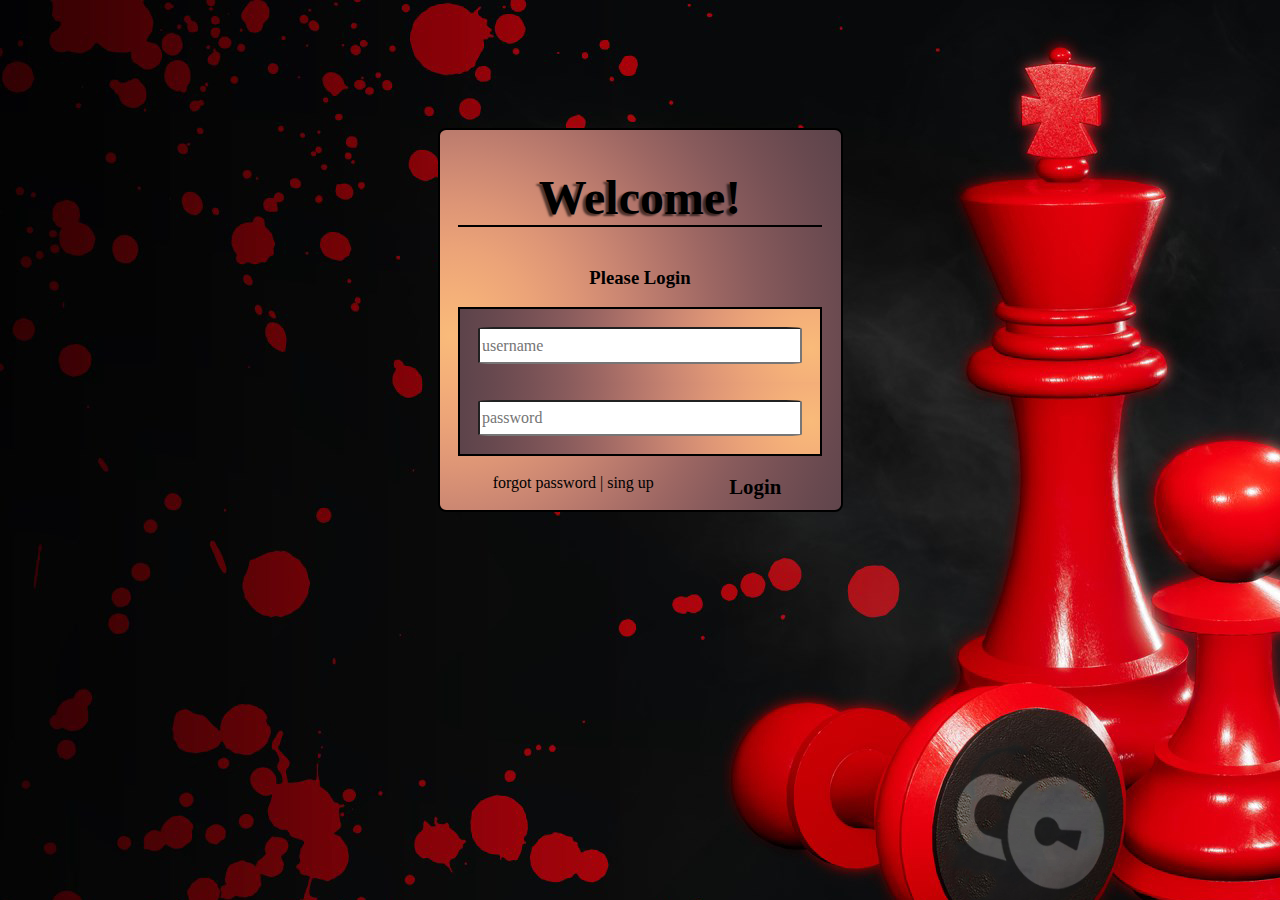
<file: login.html>
<html lang="en">
<head>
    <meta charset="UTF-8">
    <meta http-equiv="X-UA-Compatible" content="IE=edge">
    <meta name="viewport" content="width=device-width, initial-scale=1.0">
    <link rel="stylesheet" href="login.css">
    <title>Document</title>
</head>
<body>
    <div class="contenedor-login">

        <form action="">
        <div class="conenedor-welcome">
            <h2>Welcome!</h2>
            <h3>Please Login</h3>
        </div>
        <div class="contenedor-email">
            <div class="contacto">
                <input type="text" placeholder="username">
            </div>
            <div class="contacto">
                <input type="password" placeholder="password">
            </div>
        </div>
        <div class="contenedor-ref">
            <a href="register.html" >forgot password | sing up</a>
            <button>Login</button>
        </div>
    </form>

    </div>
</body>
</html>
</file>
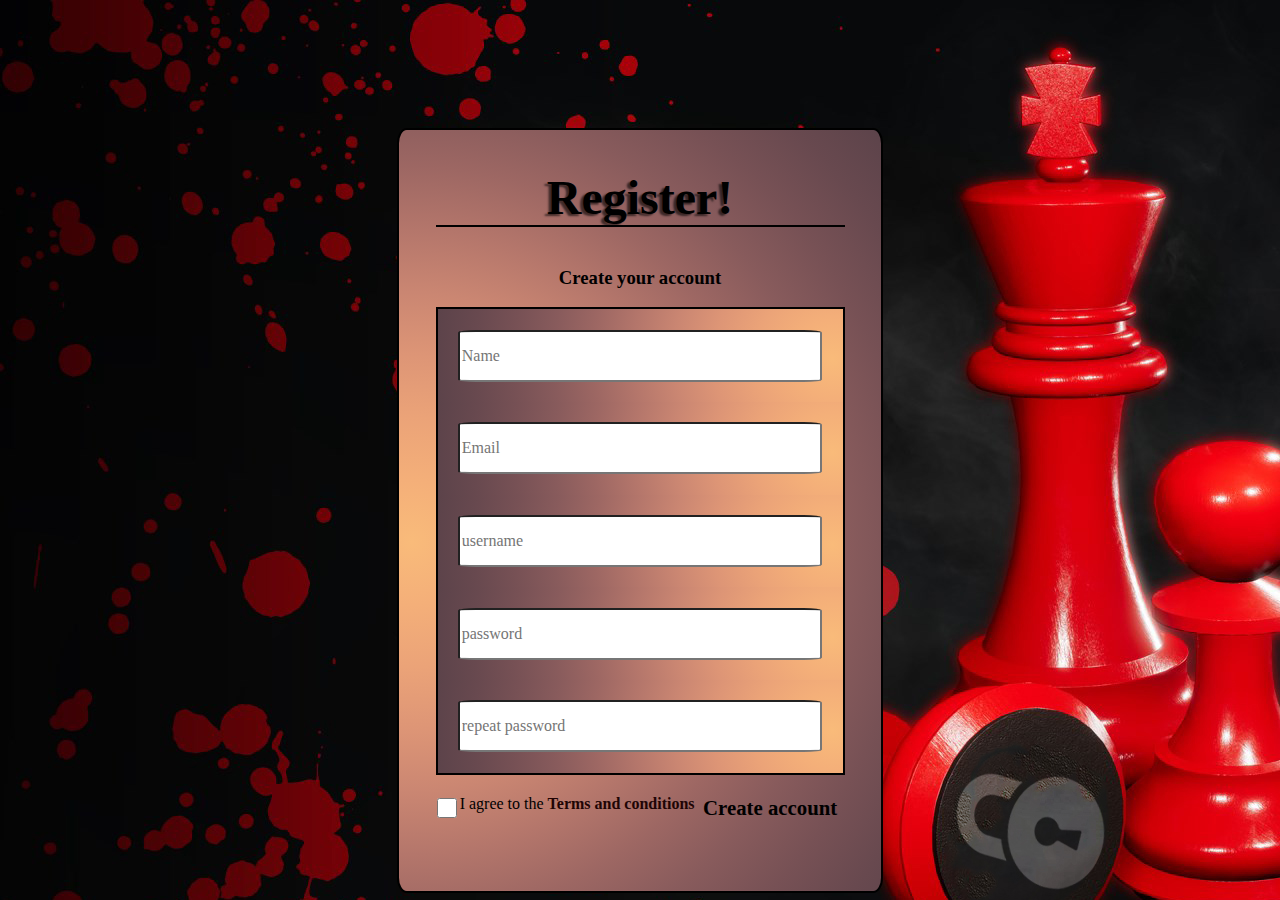
<file: register.html>
<html lang="en">
<head>
    <meta charset="UTF-8">
    <meta http-equiv="X-UA-Compatible" content="IE=edge">
    <meta name="viewport" content="width=device-width, initial-scale=1.0">
    <title>Document</title>
    <link rel="stylesheet" href="register.css">
</head>
<body>
    <div class="contenedor-registro">
    <form action="">
        <div class="conenedor-titulo">
            <h2>Register!</h2>
            <h3>Create your account</h3>
        </div>
    <div class="contenedor-email">
        <div class="contacto">
            <input type="text" placeholder="Name">
        </div>
        <div class="contacto">
            <input type="email" placeholder="Email">
        </div>
        <div class="contacto">
            <input type="text" placeholder="username">
        </div>
        <div class="contacto">
            <input type="password" placeholder="password">
        </div>
        <div class="contacto">
            <input type="password" placeholder="repeat password">
        </div>
    </div>
    <div class="contenedor-ref">
        <input type="checkbox" name="terminos">
        <label for="terminos">I agree to the <a href="">Terms and conditions</a></label>
        <button>Create account</button>
    </div>
</form>

    </div>
    
</body>
</html>
</file>
<file: login.css>
* {
    box-sizing: border-box;
    font-family: Cambria, Cochin, Georgia, Times, 'Times New Roman', serif;
}
body{
    background-image: url(bodylogin.jpg);
    margin: 0;
    padding: 0;
}


.contenedor-login{
    display: flex;
    justify-content: center;
    border: 2px solid black;
    margin-top: 10%;
    width: 45vh;
    background-image: radial-gradient(circle at 2.58% 54.15%, #f9bb7a 0, #f4af79 10%, #eba378 20%, #dd9576 30%, #ca8672 40%, #b4766b 50%, #9d6763 60%, #885b5c 70%, #775155 80%, #68494f 90%, #5c434a 100%);    border-radius: 2%;
    margin-left: auto;
    margin-right: auto;
}

.conenedor-welcome{
    text-align: center;
}

.conenedor-welcome h2{
    font-size: 3em;
    border-bottom: 2px solid black;
    text-shadow: -3px 2px 2px rgba(0,0,0,0.6);
}

.contenedor-email{
    border: 2px solid black;
}

.contacto{
    background-image: radial-gradient(circle at 97.42% 54.15%, #f9bb7a 0, #f4af79 10%, #eba378 20%, #dd9576 30%, #ca8672 40%, #b4766b 50%, #9d6763 60%, #885b5c 70%, #775155 80%, #68494f 90%, #5c434a 100%);    width: 40vh;;
    padding: 5%;
    
}

input{
    border-radius: 5%;
    width: 100%; 
    height: 10%;
    font-size: 1em;
    
}

.contenedor-ref{
    margin-top: 5%;
    margin-bottom: 5%;
    display: flex;
    justify-content: space-around;
}

.contenedor-ref a{
    text-decoration: none;
    color: black;
}

.contenedor-ref a:hover{
    cursor: pointer;
    color: rgba(247, 210, 141, 0.651);
}

.contenedor-ref button{
    background: none;
    border: none;
    font-size: 1.3em;
    font-weight: bolder;
    transition: all 0.5s ease-in-out;
    
}

.contenedor-ref button:hover{
    cursor: pointer;
    color: rgb(32, 4, 4);
    transition: all 0.5s ease-in-out;
}

.contenedor-ref button:after{
    content: ">>";
    opacity: 0;
    color: rgba(247, 210, 141, 0.651);
    transition: all 300ms ease-in;
    position: absolute;
}

.contenedor-ref button:hover:after{
    transition: all 300ms ease-in;
    opacity: 1;
}
</file>
<file: register.css>
* {
    box-sizing: border-box;
    font-family: Cambria, Cochin, Georgia, Times, 'Times New Roman', serif;
}

body{
    background-image: url(bodylogin.jpg);
    margin: 0;
    padding: 0;
}

.contenedor-registro{
    display: flex;
    justify-content: center;
    border: 2px solid black;
    margin-top: 10%;
    background-image: radial-gradient(circle at 2.58% 54.15%, #f9bb7a 0, #f4af79 10%, #eba378 20%, #dd9576 30%, #ca8672 40%, #b4766b 50%, #9d6763 60%, #885b5c 70%, #775155 80%, #68494f 90%, #5c434a 100%);    border-radius: 2%;
    height: 85%;
    width: 54vh;
    margin-left: auto;
    margin-right: auto;
    
}

.conenedor-titulo{
    text-align: center;
}

.conenedor-titulo h2{
    font-size: 3em;
    border-bottom: 2px solid black;
    text-shadow: -3px 2px 2px rgba(0,0,0,0.6);
}

.contenedor-email{
    border: 2px solid black;
    margin: 0;
}


.contacto{
    background-image: radial-gradient(circle at 97.42% 54.15%, #f9bb7a 0, #f4af79 10%, #eba378 20%, #dd9576 30%, #ca8672 40%, #b4766b 50%, #9d6763 60%, #885b5c 70%, #775155 80%, #68494f 90%, #5c434a 100%);    width: 45vh;;
    padding: 5%;
    margin: 0;
}

input{
    border-radius: 5%;
    width: 100%; 
    height: 7%;
    font-size: 1em;
    margin: 0;
}

.contenedor-ref{
    margin-top: 5%;
    margin-bottom: 5%;
    display: flex;
    justify-content: space-around;
    
}

.contenedor-ref a{
    text-decoration: none;
    color: rgb(32, 4, 4);
    font-weight: 800;
}

.contenedor-ref a:hover{
    cursor: pointer;
    color: rgba(247, 210, 141, 0.651);
}

.contenedor-ref button{
    background: none;
    border: none;
    font-size: 1.3em;
    font-weight: bolder;
    transition: all 0.5s ease-in-out;
    
    
}

.contenedor-ref button:hover{
    cursor: pointer;
    color: rgb(32, 4, 4);
    transition: all 0.5s ease-in-out;
}

.contenedor-ref button:after{
    content: ">>";
    opacity: 0;
    color: #ffffc5;
    transition: all 300ms ease-in;
    position: absolute;
}

.contenedor-ref button:hover:after{
    transition: all 300ms ease-in;
    opacity: 1;
}

.contenedor-ref input{
    width: 5%;
    height: initial;
    color: #34bc00;
   
}
</file>
